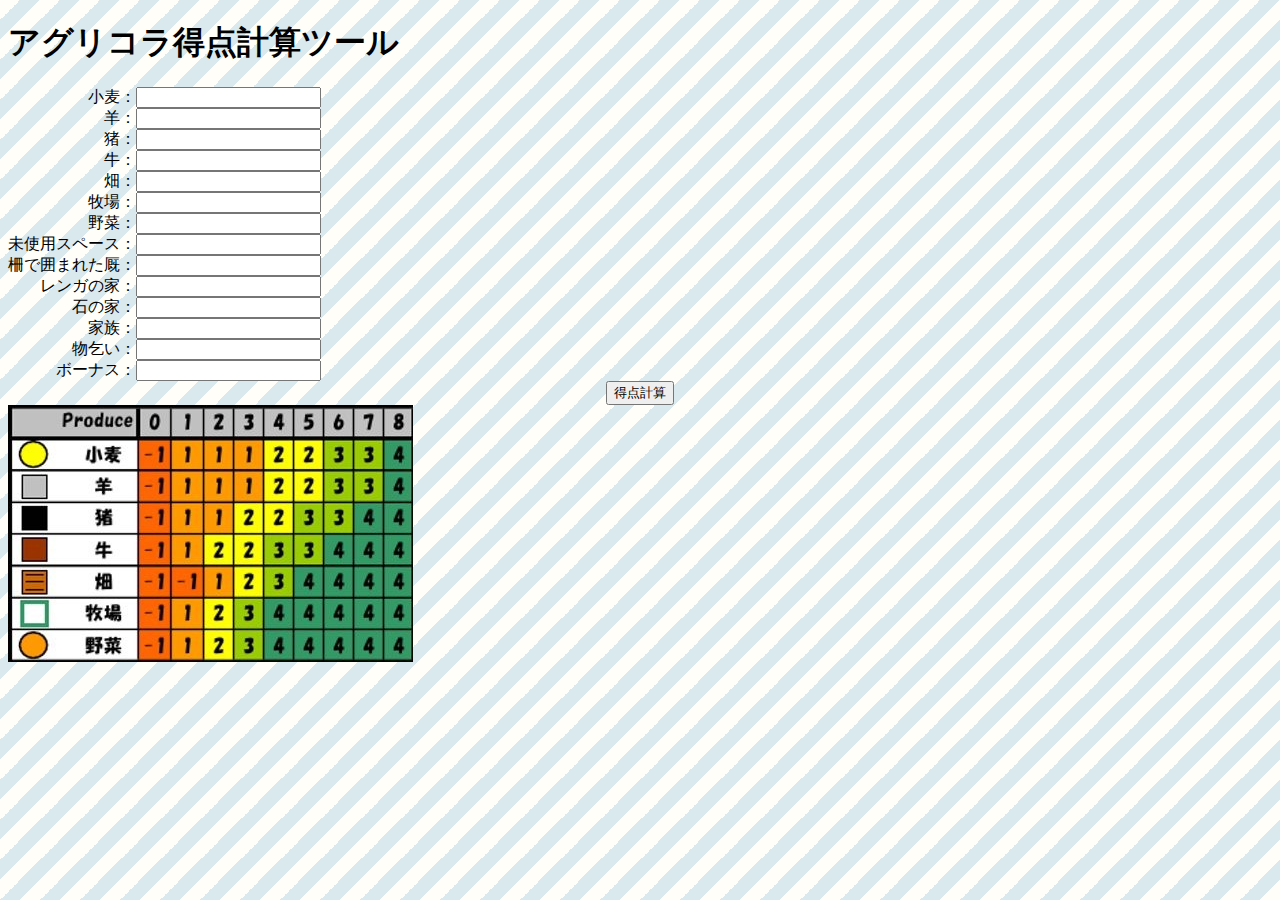
<file: index.html>
<!DOCTYPE html>
<html lang="ja">
    <head>
        <title>アグリコラ得点計算ツール</title>
        <meta charset="utf-8">
        <meta name="viewport" content="width=device-width,initial-scale=1">
        <link rel="stylesheet" type="text/css" href="./css/index.css">
        <script type="text/javascript" src="./js/index.js"></script>
    </head>
    <body>
        <h1>アグリコラ得点計算ツール</h1>
        <label>　　　　　小麦：<input type="number" id="komugi"></label><br>
        <label>　　　　　　羊：<input type="number" id="hituji"></label><br>
        <label>　　　　　　猪：<input type="number" id="inosisi"></label><br>
        <label>　　　　　　牛：<input type="number" id="usi"></label><br>
        <label>　　　　　　畑：<input type="number" id="hatake"></label><br>
        <label>　　　　　牧場：<input type="number" id="bokujou"></label><br>
        <label>　　　　　野菜：<input type="number" id="yasai"></label><br>
        <label>未使用スペース：<input type="number" id="misiyou"></label><br>
        <label>柵で囲まれた厩：<input type="number" id="umaya"></label><br>
        <label>　　レンガの家：<input type="number" id="renga"></label><br>
        <label>　　　　石の家：<input type="number" id="isi"></label><br>
        <label>　　　　　家族：<input type="number" id="kazoku"></label><br>
        <label>　　　　物乞い：<input type="number" id="monogoi"></label><br>
        <label>　　　ボーナス：<input type="number" id="sonota"></label><br>
        <div id="tokuten"><input type="button" value="得点計算" onclick="ButtonClick();"/></div>
        <img src="./img/アグリコラ得点表.jpg"/>
    </body>
</html>
</file>
<file: css/index.css>
@media screen and ( max-width:479px ){ /*スマホ用CSS
    /* 縞々背景 */
    body {
        background-image:linear-gradient(-45deg, #ffffe0 25%, #FFFEF9 25%, #FFFEF9 50%, #ffffe0  50%, #ffffe0 75%, #FFFEF9 75%, #FFFEF9);
        background-size: 40px 40px; /*ストライプ線の太さ*/
    }
    /* ボタンの配置 */
    div#tokuten {
        text-align: center;
    }
}

@media screen and ( min-width:480px ){ /*PC用CSS
    /* 縞々背景 */
    body {
        background-image:linear-gradient(-45deg, #DAE9EE 25%, #FFFEF9 25%, #FFFEF9 50%, #DAE9EE  50%, #DAE9EE 75%, #FFFEF9 75%, #FFFEF9);
        background-size: 40px 40px; /*ストライプ線の太さ*/
    }
    /* ボタンの配置 */
    div#tokuten {
        text-align: center;
    }
}
</file>
